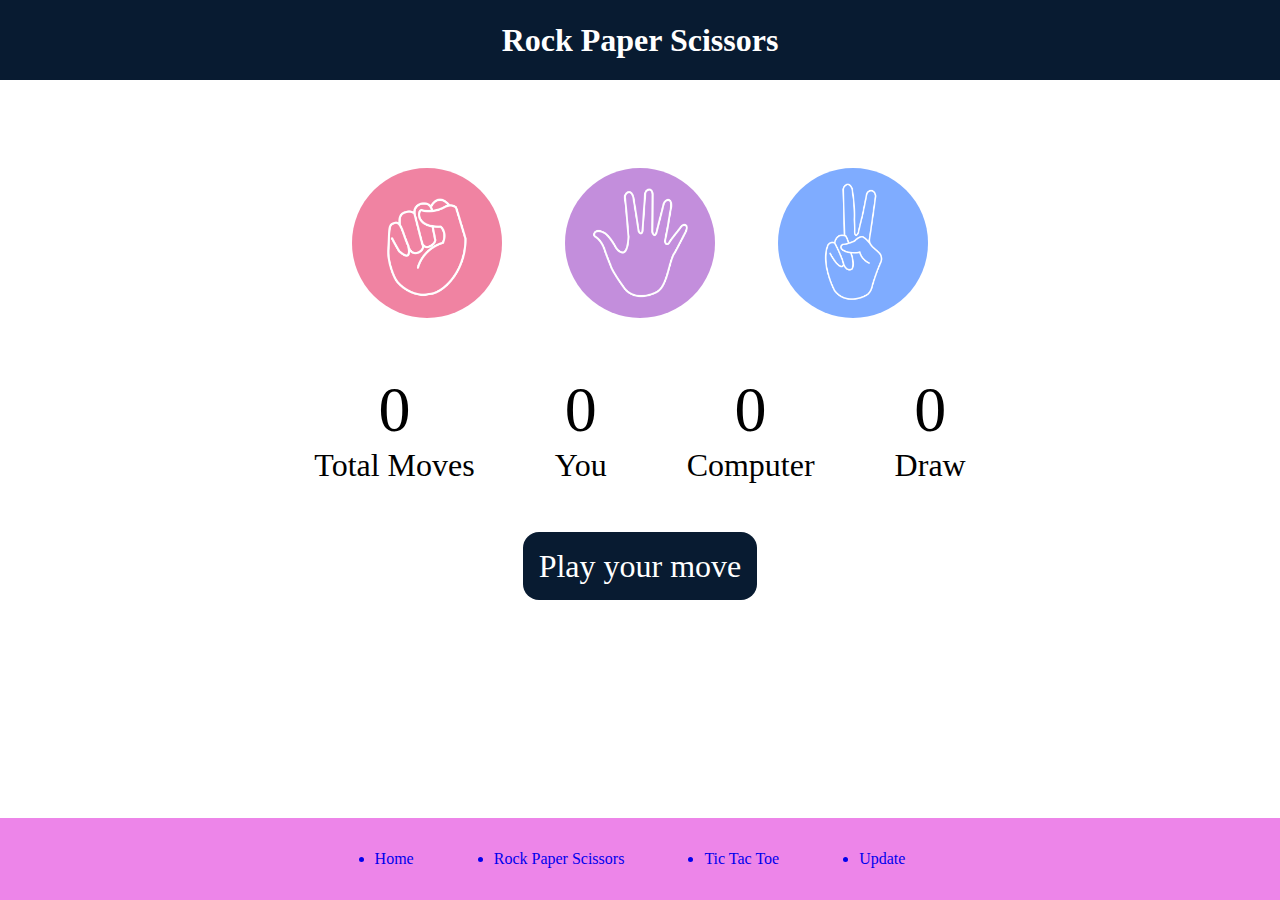
<file: RPSGame/index.html>
<!DOCTYPE html>
<html lang="en">
  <head>
    <meta charset="UTF-8" />
    <meta name="viewport" content="width=device-width, initial-scale=1.0" />
    <title>Rock Paper Scissors Game</title>
    <link rel="stylesheet" href="style.css"/>
  </head>
  <body>
    <h1>Rock Paper Scissors</h1>
    <div class="choices" >
      <div class="choice" id="rock">
        <img src="../Images/rock.png" />
      </div>
      <div class="choice" id="paper">
        <img src="../Images/paper.png" />
      </div>
      <div class="choice" id="scissors">
        <img src="../Images/scissors.png" />
      </div>
    </div>

    <div class="score-board">
      <div class="score">
        <p id="total-moves">0</p>
        <p>Total Moves</p>
      </div>
      <div class="score">
        <p id="user-score">0</p>
        <p>You</p>
      </div>
      <div class="score">
        <p id="comp-score">0</p>
        <p>Computer</p>
      </div>
      <div class="score">
        <p id="draw-score">0</p>
        <p>Draw</p>
      </div>
    </div>
    <div class="msg-conatiner">
      <p id="msg">Play your move</p>
    </div>
    <div id="footer">
      <ul class="footer-list">
          <a href="../Home.html" class="footer-list-item">
              <li>Home</li>
          </a>
          <a href="../RPSGame/index.html" class="footer-list-item">  
              <li>Rock Paper Scissors</li>
          </a>
          <a href="../TicTocToe/index.html" class="footer-list-item">
              <li>Tic Tac Toe</li>
          </a>
          <a href="../Home.html" class="footer-list-item">
              <li>Update</li>
          </a>
      </ul>
  </div>
    <script src="app.js"></script>
  </body>
</html>
</file>
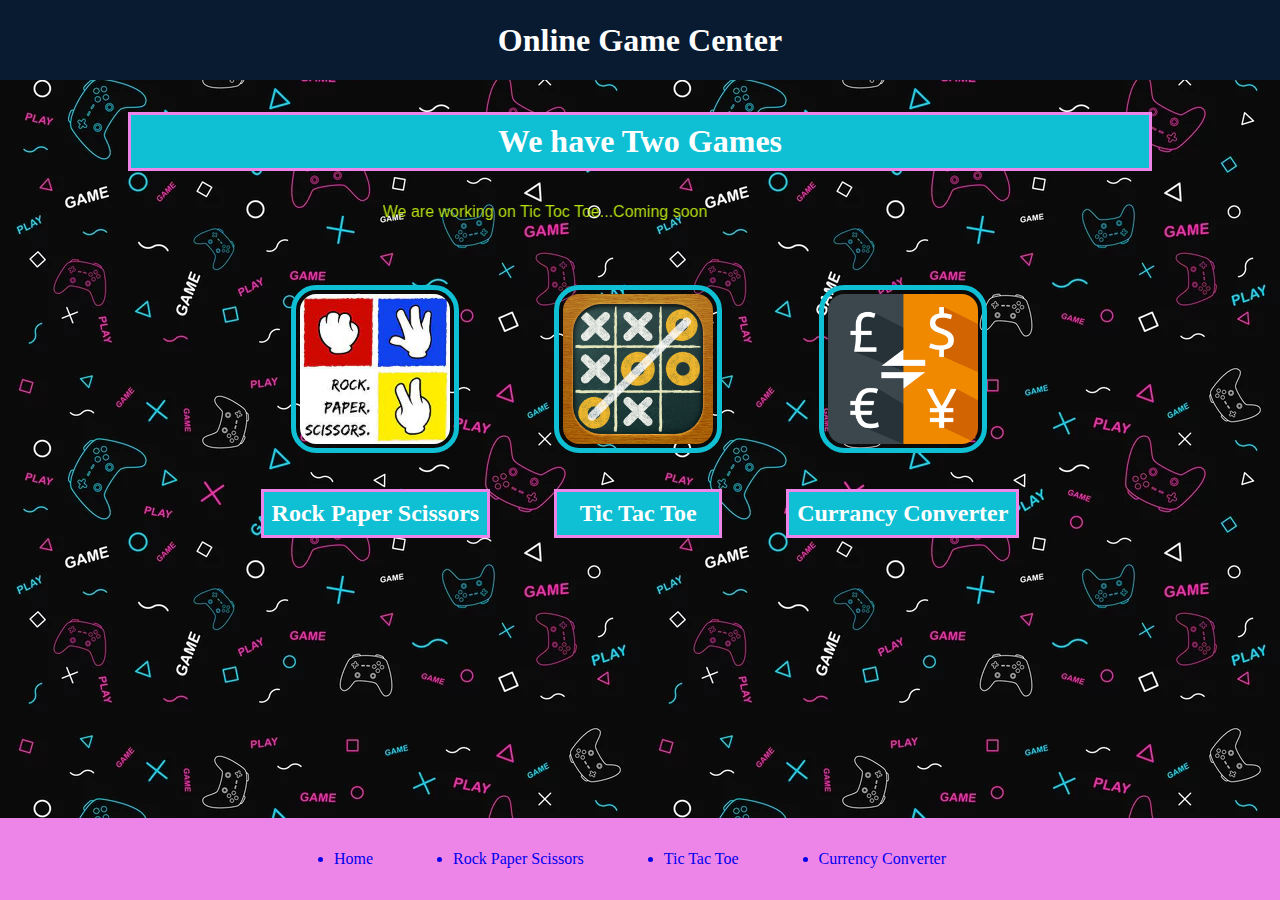
<file: Home.html>
<!DOCTYPE html>
<html lang="en">
<head>
    <meta charset="UTF-8">
    <meta name="viewport" content="width=device-width, initial-scale=1.0">
    <title>Document</title>
    <link rel="stylesheet" href="home.css"/>
</head>
<body>
    <div id="header">
        <h1>Online Game Center</h1>
    </div>
    <h1 id="game-heading">We have Two Games</h1>
    <marquee direction="right" behavior="alternate" scrollamount="8"> We are working on Tic Toc Toe...Coming soon</marquee>

    <div id="games">
        <div class="options">
            <a href="./RPSGame/index.html"  class="link">
                <img class="game-img" src="./Images/rps.jpg"/>
            </a>
            <a href="./RPSGame/index.html" class="footer-list-item">
                <h2 class="gameType">Rock Paper Scissors</h2>
            </a>
        </div>
        <div class="options">
            <a href="./TicTocToe/index.html"  class="link">
                <img class="game-img" src="./Images/TTT.png"/>
            </a>
            <a href="./TicTocToe/index.html" class="footer-list-item">
                <h2 class="gameType">Tic Tac Toe</h2>
            </a>
        </div>
        <div class="options">
            <a href="./CurrancyConverter/index.html"  class="link">
                <img class="game-img" src="./Images/currencyconverter.png"/>
            </a>
            <a href="./CurrancyConverter/index.html" class="footer-list-item">
                <h2 class="gameType">Currancy Converter</h2>
            </a>
        </div>
    </div>
    <div id="footer">
        <ul class="footer-list">
            <a href="Home.html" class="footer-list-item">
                <li>Home</li>
            </a>
            <a href="./RPSGame/index.html" class="footer-list-item">  
                <li>Rock Paper Scissors</li>
            </a>
            <a href="./TicTocToe/index.html" class="footer-list-item">
                <li>Tic Tac Toe</li>
            </a>
            <a href="./CurrancyConverter/index.html" class="footer-list-item">
                <li>Currency Converter</li>
            </a>
        </ul>
    </div>
</body>
</html>
</file>
<file: RPSGame/style.css>
*{
   margin:0;
   padding: 0 ;  
   text-align: center;
}
h1{
    background-color: #081b31;
    color: #fff;
    height: 5rem;
    line-height: 5rem;
}
body{
    display: flex;
    flex-direction: column;
    min-height: 100vh;
}
.choice{
    height:165px;
    width: 165px;
    border-radius: 50%;
    display: flex;
    justify-content: center;
    align-items: center;
}
.choice:hover{
    cursor: pointer;
    background-color: #081b31;
}
img{
    height: 150px;
    width: 150px;
    object-fit: cover;
    border-radius: 50%;
}
.choices{
    display: flex;
    justify-content: center;
    align-items: center;
    gap: 3rem;
    margin-top: 5rem;
}
/*score-baord*/
.score-board{
    display: flex;
    justify-content: center;
    align-items: center ;
    font-size: 2rem;
    margin-top: 3rem;
    gap: 5rem;
}
#user-score,#comp-score,#draw-score,#total-moves{
    font-size: 4rem;
}
.msg-conatiner{
    margin-top: 4rem;
    margin-bottom: 2rem;
}
#msg{
    background-color: #081b31;
    color: #fff;
    font-size: 2rem;
    display: inline;
    padding: 1rem;
    border-radius: 1rem;
}
#footer{
    text-align: center;
    margin-top: auto;
    background-color: rgb(237, 133, 233);
}
.footer-list{
    display: flex;
    align-items: center;
    justify-content: center;
    gap: 5rem;
    margin: 2rem 0 2rem 0;
    font-size: 1rem;
}
.footer-list-item{
    text-decoration: none;
}
</file>
<file: home.css>
*{
    margin:0;
    padding: 0 ;  
}
body{
    display: flex;
    flex-direction: column;
    min-height: 100vh;
    background-image: url("./Images/background.webp");
}
#header{
    /*border: 5px solid rgb(15, 192, 212);*/
    text-align: center;
    background-color: #081b31;
    color: #fff;
    height: 5rem;
    line-height: 5rem;
}
#game-heading{
    text-align: center;
    margin: 2rem 8rem 2rem 8rem;
    color: white;
    padding: 0.5rem;
    border: 3px solid rgb(237, 133, 233);
    background-color: rgb(15, 192, 212);;
}
/*for sliding text for any update on site*/
marquee{
    color: rgb(185, 227, 20);
    font-size: 1rem;
    font-family:Arial, Helvetica, sans-serif;
    border:2px;
    margin:0 25% 0 25%;
}
#footer{
    /*border: 5px solid rgb(15, 192, 212);*/
    text-align: center;
    margin-top: auto;
    color: black;
    background-color: rgb(237, 133, 233);
}
.footer-list{
    display: flex;
    align-items: center;
    justify-content: center;
    gap: 5rem;
    margin: 2rem 0 2rem 0;
    font-size: 1rem;
}
.footer-list-item{
    text-decoration: none;
}
#games{
    display: flex;
    text-align: center;
    justify-content: center;
    align-items: center;
    padding-top: 2rem;
}
.options{
    margin: 2rem;
}
.game-img{
    height: 150px;
    width: 150px;
    object-fit: cover;
    border: 5px solid rgb(15, 192, 212);;
    border-radius: 15%;
    padding: 0.25rem;
}
.gameType {
    margin-top: 2rem;
    color: white;
    padding: 0.5rem;
    border: 3px solid rgb(237, 133, 233);
    background-color: rgb(15, 192, 212);;
}
</file>
